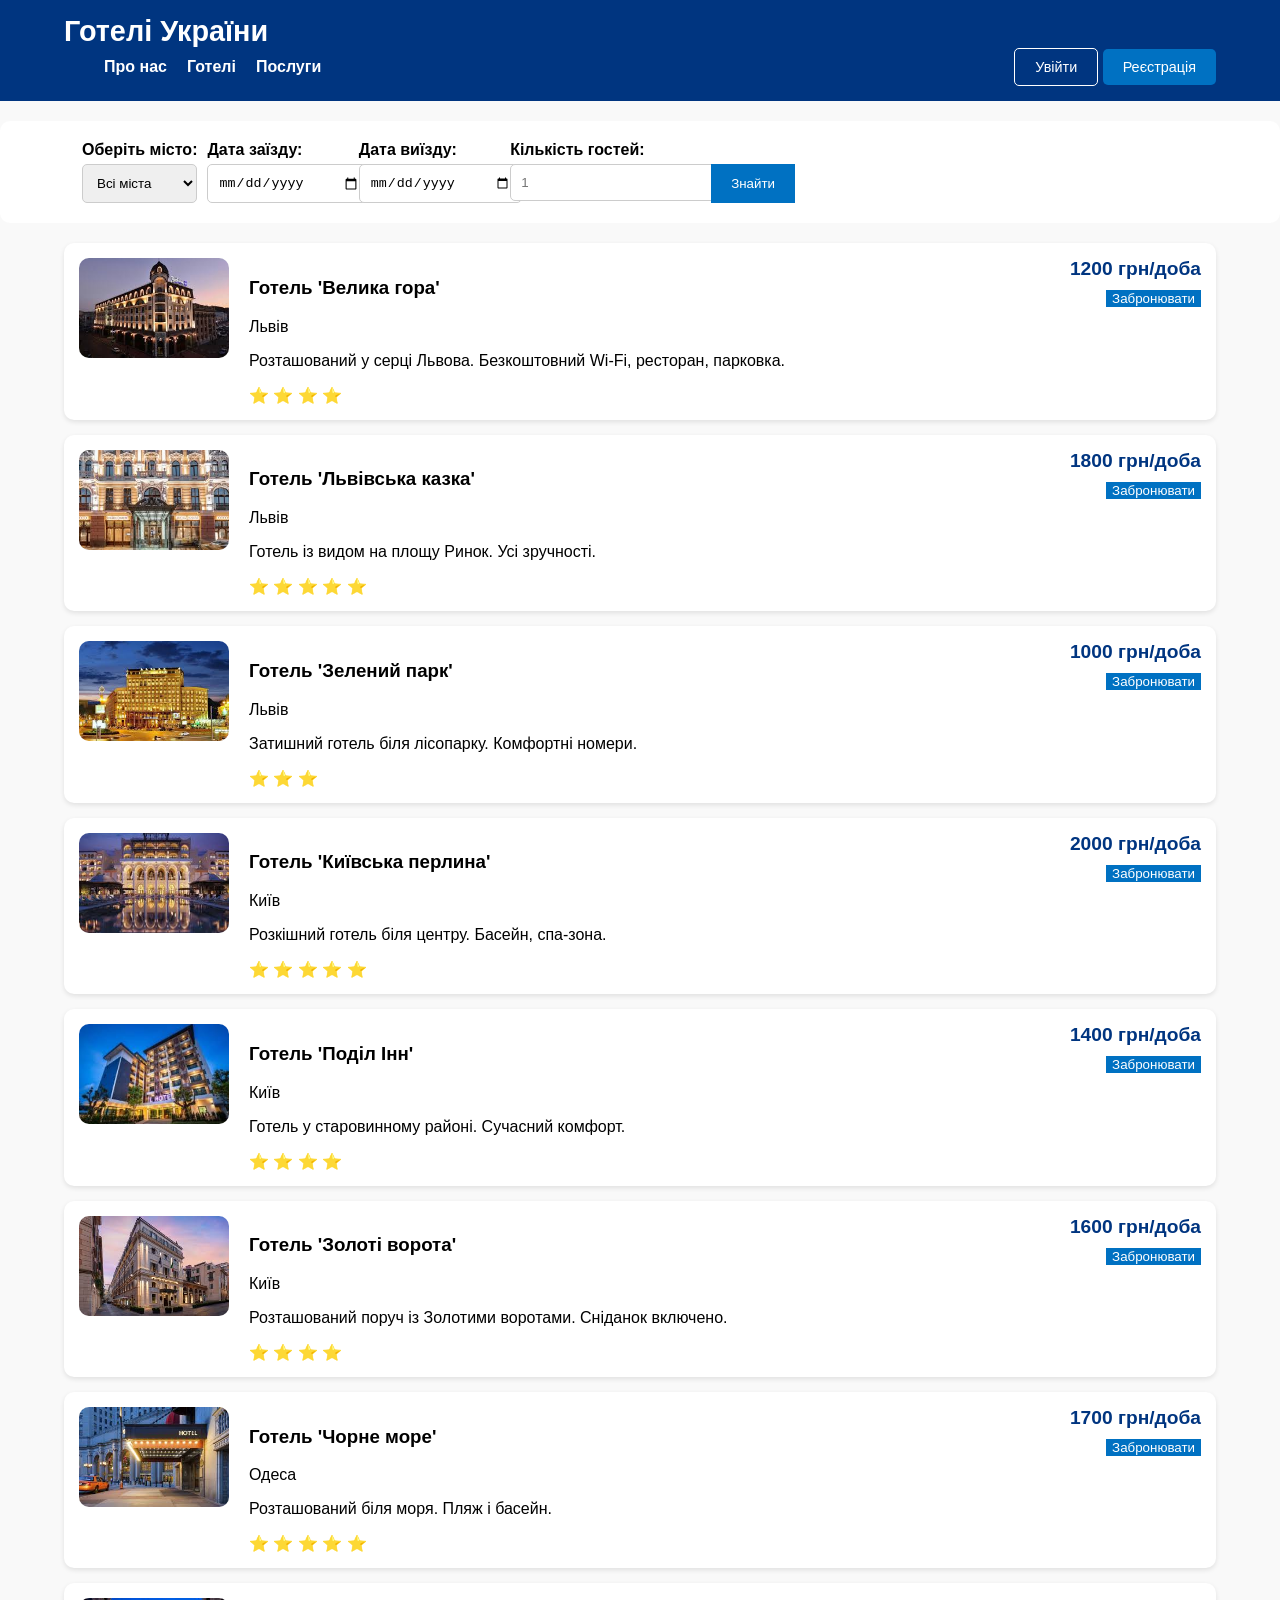
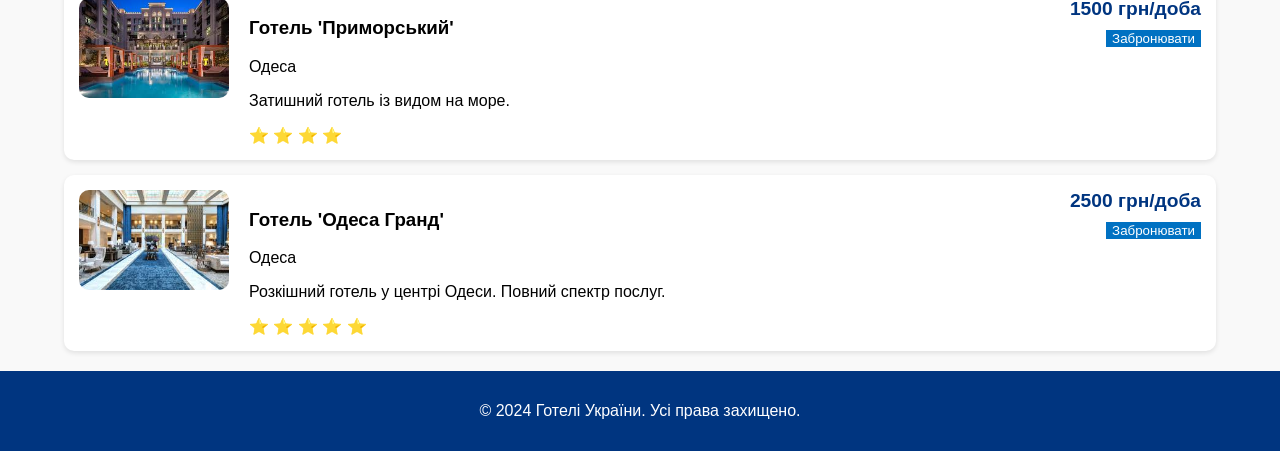
<file: index.html>
<!DOCTYPE html>
<html lang="uk">
<head>
  <meta charset="UTF-8">
  <meta name="viewport" content="width=device-width, initial-scale=1.0">
  <title>Готелі України</title>
  <link rel="stylesheet" href="styles.css">
</head>
<body>
  <header>
    <div class="container">
      <div class="logo">Готелі України</div>
      <nav>
        <ul>
          <li><a href="about.html">Про нас</a></li>
          <li><a href="hotels.html">Готелі</a></li>
          <li><a href="services.html">Послуги</a></li>
        </ul>
        <div class="auth">
          <!-- Додано атрибути onclick для перенаправлення -->
          <button class="btn-outline" onclick="window.location.href='open.html'">Увійти</button>
          <button class="btn-primary" onclick="window.location.href='regist.html'">Реєстрація</button>
        </div>
      </nav>
    </div>
  </header>
  <main>
    <section class="search">
      <div class="container">
        <div class="search-bar">
          <div class="search-field">
            <label for="city">Оберіть місто:</label>
            <select id="city" onchange="filterHotels()">
              <option value="all">Всі міста</option>
              <option value="lviv">Львів</option>
              <option value="kyiv">Київ</option>
              <option value="odessa">Одеса</option>
            </select>
          </div>
          <div class="search-field">
            <label for="check-in">Дата заїзду:</label>
            <input type="date" id="check-in">
          </div>
          <div class="search-field">
            <label for="check-out">Дата виїзду:</label>
            <input type="date" id="check-out">
          </div>
          <div class="search-field">
            <label for="guests">Кількість гостей:</label>
            <input type="number" id="guests" placeholder="1">
          </div>
          <button class="btn-primary search-btn">Знайти</button>
        </div>
      </div>
    </section>
    <section class="hotel-list">
      <div class="container" id="hotels">
        <!-- Готелі будуть додані тут динамічно -->
      </div>
    </section>
  </main>
  <footer>
    <div class="container">
      <p>&copy; 2024 Готелі України. Усі права захищено.</p>
    </div>
  </footer>
  <script src="script.js"></script>
</body>
</html>
</file>
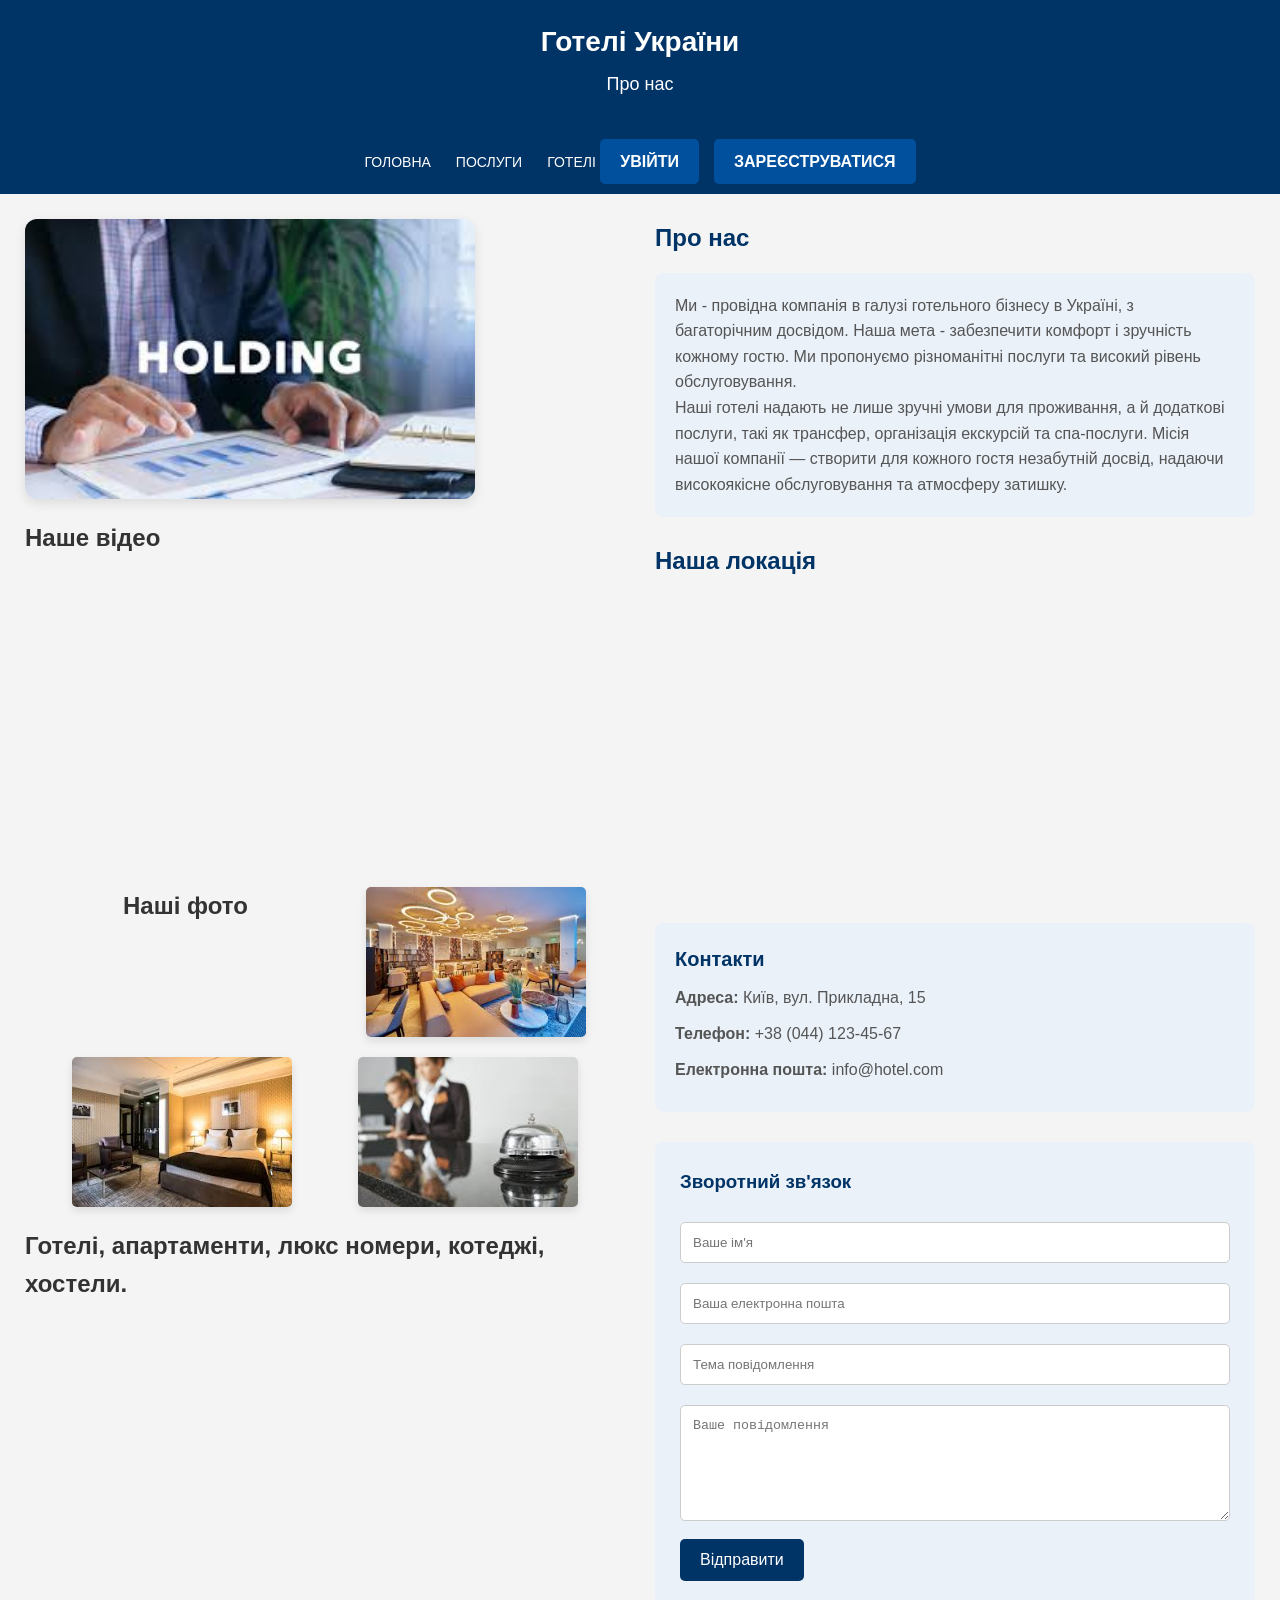
<file: about.html>
<!DOCTYPE html>
<html lang="uk">
<head>
    <meta charset="UTF-8">
    <meta name="viewport" content="width=device-width, initial-scale=1.0">
    <title>Готелі України - Про нас</title>

    <!-- Вбудований CSS -->
    <style>
        * {
            margin: 0;
            padding: 0;
            box-sizing: border-box;
        }

        body {
            font-family: Arial, sans-serif;
            background-color: #f4f4f4;
            color: #333;
            line-height: 1.6;
        }

        /* Шапка */
        header {
            background-color: #003366;
            color: white;
            text-align: center;
            padding: 20px 0;
            box-shadow: 0px 4px 10px rgba(0, 0, 0, 0.1);
        }

        header h1 {
            font-size: 28px;
            margin-bottom: 5px;
        }

        header p {
            font-size: 18px;
            font-weight: 300;
        }

        /* Меню */
        nav {
            background-color: #003366;
            padding: 10px 0;
            text-align: center;
        }

        nav ul {
            list-style-type: none;
            display: inline-flex;
            gap: 25px;
        }

        nav ul li {
            margin: 0;
        }

        nav ul li a {
            color: white;
            text-decoration: none;
            font-size: 14px;
            text-transform: uppercase;
        }

        nav ul li a:hover {
            text-decoration: underline;
        }

        /* Кнопки "Увійти" і "Зареєструватися" */
        .auth-buttons {
            display: inline-flex;
            gap: 15px;
            margin-top: 10px;
        }

        .auth-buttons a {
            background-color: #00509e;
            color: white;
            padding: 10px 20px;
            text-decoration: none;
            border-radius: 5px;
            font-weight: bold;
            text-transform: uppercase;
        }

        .auth-buttons a:hover {
            background-color: #003366;
        }

        /* Структура About */
        .about {
            padding: 25px;
            display: flex;
            flex-wrap: wrap;
            gap: 30px;
            justify-content: space-between;
        }

        /* Ліва частина - Фото компанії */
        .about-left {
            flex: 1;
            display: flex;
            flex-direction: column;
            gap: 20px;
        }

        .about-left img {
            width: 100%;
            max-width: 450px;
            border-radius: 12px;
            box-shadow: 0px 4px 12px rgba(0, 0, 0, 0.1);
        }

        /* Права частина - Текст і фото */
        .about-right {
            flex: 1;
        }

        .about-right h2 {
            font-size: 24px;
            color: #003366;
            margin-bottom: 15px;
        }

        .about-right .text {
            background-color: #eaf1f9;
            padding: 20px;
            border-radius: 8px;
            margin-bottom: 25px;
            font-size: 16px;
            color: #555;
        }

        .photo-container {
            margin-bottom: 20px;
            display: flex;
            justify-content: space-evenly;
            flex-wrap: wrap;
            gap: 20px;
        }

        .photo-container img {
            width: 100%;
            max-width: 220px; /* Максимальний розмір для фото */
            height: 150px;
            object-fit: cover;
            border-radius: 5px;
            box-shadow: 0px 4px 8px rgba(0, 0, 0, 0.1);
        }

        .video-container {
            display: flex;
            flex-direction: column;
            gap: 20px;
            align-items: flex-start;
        }

        .video-container iframe {
            border-radius: 8px;
            max-width: 100%;
            height: 270px;
            margin-top: 20px;
        }

        /* Контакти */
        .contact-container {
            background-color: #eaf1f9;
            padding: 20px;
            border-radius: 8px;
            margin-top: 20px;
            font-size: 16px;
            color: #555;
        }

        .contact-container h3 {
            font-size: 20px;
            color: #003366;
            margin-bottom: 10px;
        }

        .contact-container p {
            margin-bottom: 10px;
        }

        /* Мапа */
        .map-container {
            flex: 1;
            margin-top: 20px;
        }

        .map-container iframe {
            border-radius: 8px;
            width: 100%;
            height: 280px;
            margin-top: 20px;
        }

        /* Форма зворотного зв'язку */
        .contact-form {
            background-color: #eaf1f9;
            padding: 25px;
            border-radius: 8px;
            margin-top: 30px;
            font-size: 16px;
        }

        .contact-form h3 {
            color: #003366;
            margin-bottom: 15px;
        }

        .contact-form input,
        .contact-form textarea {
            width: 100%;
            padding: 12px;
            margin: 10px 0;
            border-radius: 5px;
            border: 1px solid #ccc;
        }

        .contact-form button {
            background-color: #003366;
            color: white;
            padding: 12px 20px;
            border: none;
            border-radius: 5px;
            cursor: pointer;
            font-size: 16px;
        }

        .contact-form button:hover {
            background-color: #00509e;
        }

        /* Адаптивний дизайн */
        @media (max-width: 768px) {
            .about {
                flex-direction: column;
                align-items: center;
            }

            .about-left,
            .about-right {
                text-align: center;
            }

            .about-left img {
                max-width: 90%;
            }

            .photo-container {
                flex-direction: column;
                gap: 15px;
            }

            .map-container iframe {
                height: 250px;
            }

            .video-container iframe {
                height: 250px;
            }

            .contact-form {
                margin: 20px;
            }
        }
    </style>
</head>
<body>

    <!-- Header -->
    <header>
        <h1>Готелі України</h1>
        <p>Про нас</p>
    </header>

    <!-- Навігаційне меню -->
    <nav>
        <ul>
            <li><a href="index.html">Головна</a></li>
            <li><a href="services.html">Послуги</a></li>
            <li><a href="hotels.html">Готелі</a></li>
        </ul>
        <!-- Кнопки "Увійти" і "Зареєструватися" -->
        <div class="auth-buttons">
            <a href="open.html">Увійти</a>
            <a href="regist.html">Зареєструватися</a>
        </div>
    </nav>

    <!-- About Section -->
    <section class="about">
        <!-- Ліва частина - Фото компанії, відео та фото готелів -->
        <div class="about-left">
            <img src="фото/компанія.jpg" alt="Фото компанії">
            
            <div class="video-container">
                <h2>Наше відео</h2>
                <iframe src="https://www.youtube.com/embed/your-video-id" frameborder="0" allowfullscreen></iframe>
            </div>

            <div class="photo-container">
                <p><h2>Наші фото</h2></p>
                <!-- Фото 1 -->
                <img src="фото/готель1.jpg" alt="Фото готелю 1">
                <!-- Фото 2 -->
                <img src="фото/готель2.jpg" alt="Фото готелю 2">
                <!-- Фото 3 -->
                <img src="фото/готель3.jpg" alt="Фото готелю 3">
            <h2>Готелі, апартаменти, люкс номери, котеджі, хостели.</h2>
            </div>
        </div>

        <!-- Права частина - Текст, Мапа та Контакти -->
        <div class="about-right">
            <h2>Про нас</h2>
            <div class="text">
                <p>Ми - провідна компанія в галузі готельного бізнесу в Україні, з багаторічним досвідом. Наша мета - забезпечити комфорт і зручність кожному гостю. Ми пропонуємо різноманітні послуги та високий рівень обслуговування.</p>
                <p>Наші готелі надають не лише зручні умови для проживання, а й додаткові послуги, такі як трансфер, організація екскурсій та спа-послуги. Місія нашої компанії — створити для кожного гостя незабутній досвід, надаючи високоякісне обслуговування та атмосферу затишку.</p>
            </div>

            <!-- Мапа -->
            <div class="map-container">
                <h2>Наша локація</h2>
                <iframe src="https://www.google.com/maps/embed?pb=your-map-link" frameborder="0" allowfullscreen="" loading="lazy"></iframe>
            </div>

            <!-- Контакти -->
            <div class="contact-container">
                <h3>Контакти</h3>
                <p><strong>Адреса:</strong> Київ, вул. Прикладна, 15</p>
                <p><strong>Телефон:</strong> +38 (044) 123-45-67</p>
                <p><strong>Електронна пошта:</strong> info@hotel.com</p>
            </div>

            <!-- Форма зворотного зв'язку -->
            <div class="contact-form">
                <h3>Зворотний зв'язок</h3>
                <form action="/submit-form" method="POST">
                    <input type="text" name="name" placeholder="Ваше ім'я" required>
                    <input type="email" name="email" placeholder="Ваша електронна пошта" required>
                    <input type="text" name="subject" placeholder="Тема повідомлення" required>
                    <textarea name="message" rows="6" placeholder="Ваше повідомлення" required></textarea>
                    <button type="submit">Відправити</button>
                </form>
            </div>
        </div>
    </section>

</body>
</html>
</file>
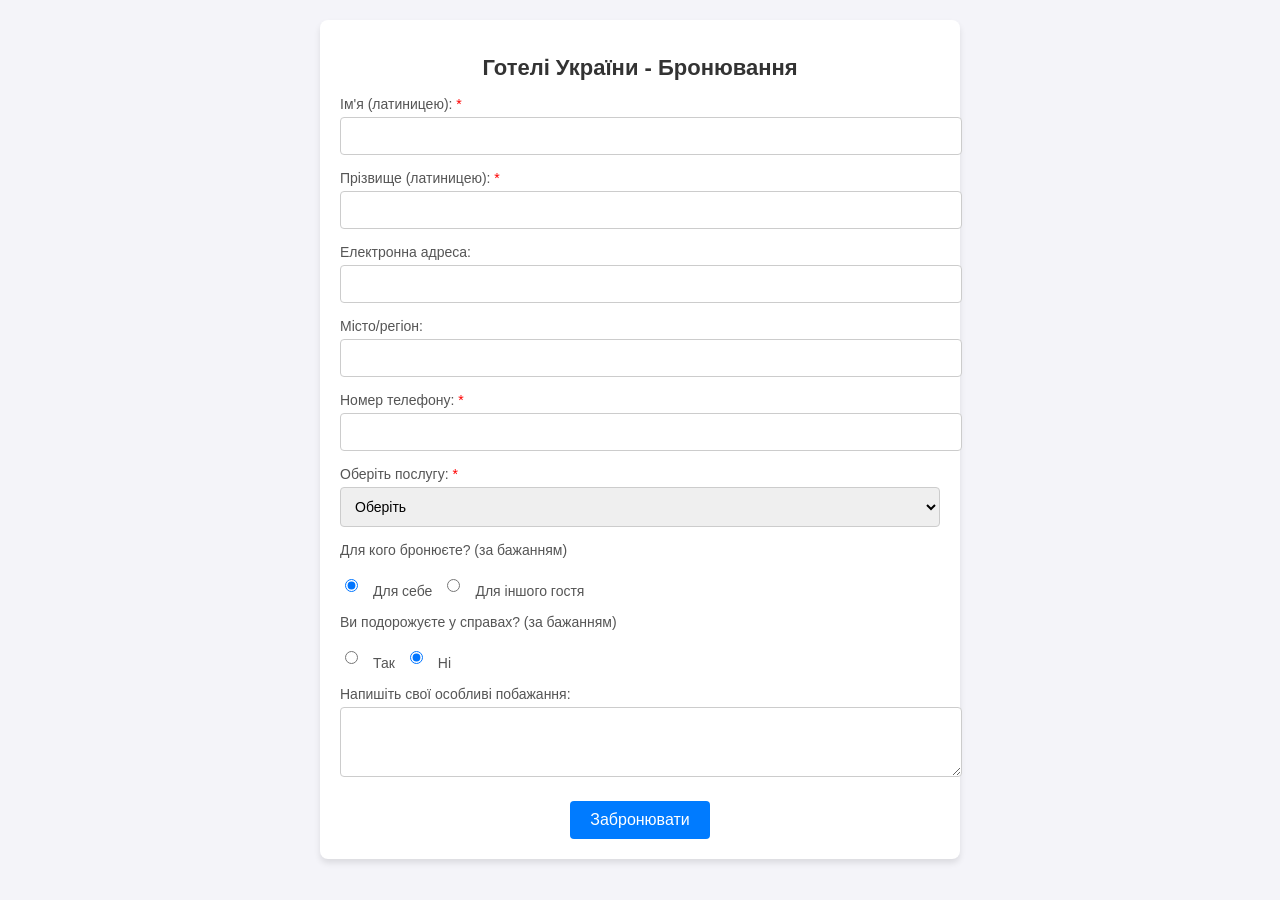
<file: booking.html>
<!DOCTYPE html>
<html lang="uk">
<head>
    <meta charset="UTF-8">
    <meta name="viewport" content="width=device-width, initial-scale=1.0">
    <title>Бронювання</title>
    <style>
        body {
            font-family: Arial, sans-serif;
            margin: 0;
            padding: 0;
            box-sizing: border-box;
            background-color: #f4f4f9;
        }
        .container {
            max-width: 600px;
            margin: 20px auto;
            padding: 20px;
            background: #fff;
            border-radius: 8px;
            box-shadow: 0 4px 6px rgba(0, 0, 0, 0.1);
        }
        h1 {
            font-size: 22px;
            color: #333;
            text-align: center;
        }
        label {
            display: block;
            margin-top: 15px;
            font-size: 14px;
            color: #555;
        }
        input, select, textarea {
            width: 100%;
            padding: 10px;
            margin-top: 5px;
            border: 1px solid #ccc;
            border-radius: 4px;
            font-size: 14px;
        }
        textarea {
            resize: vertical;
        }
        .radio-group {
            display: flex;
            gap: 10px;
            align-items: center;
            margin-top: 10px;
        }
        .radio-group input {
            width: auto;
            margin-right: 5px;
        }
        .button-container {
            text-align: center;
            margin-top: 20px;
        }
        button {
            padding: 10px 20px;
            background-color: #007bff;
            color: #fff;
            border: none;
            border-radius: 4px;
            cursor: pointer;
            font-size: 16px;
        }
        button:hover {
            background-color: #0056b3;
        }
    </style>
</head>
<body>
    <div class="container">
        <h1>Готелі України - Бронювання</h1>
        <form id="bookingForm" onsubmit="submitForm(event)">
            <label for="firstName">Ім'я (латиницею): <span style="color: red;">*</span></label>
            <input type="text" id="firstName" name="firstName" required>

            <label for="lastName">Прізвище (латиницею): <span style="color: red;">*</span></label>
            <input type="text" id="lastName" name="lastName" required>

            <label for="email">Електронна адреса:</label>
            <input type="email" id="email" name="email">

            <label for="city">Місто/регіон:</label>
            <input type="text" id="city" name="city">

            <label for="phone">Номер телефону: <span style="color: red;">*</span></label>
            <input type="tel" id="phone" name="phone" required>

            <label for="service">Оберіть послугу: <span style="color: red;">*</span></label>
            <select id="service" name="service" required>
                <option value="">Оберіть</option>
                <option value="room">Номер</option>
                <option value="conference">Конференц-зал</option>
                <option value="spa">Спа</option>
            </select>

            <label>Для кого бронюєте? (за бажанням)</label>
            <div class="radio-group">
                <input type="radio" id="forMyself" name="bookingFor" value="myself" checked>
                <label for="forMyself">Для себе</label>
                <input type="radio" id="forOthers" name="bookingFor" value="others">
                <label for="forOthers">Для іншого гостя</label>
            </div>

            <label>Ви подорожуєте у справах? (за бажанням)</label>
            <div class="radio-group">
                <input type="radio" id="onBusinessYes" name="onBusiness" value="yes">
                <label for="onBusinessYes">Так</label>
                <input type="radio" id="onBusinessNo" name="onBusiness" value="no" checked>
                <label for="onBusinessNo">Ні</label>
            </div>

            <label for="specialRequests">Напишіть свої особливі побажання:</label>
            <textarea id="specialRequests" name="specialRequests" rows="3"></textarea>
            <div class="button-container">
                <button type="submit">Забронювати</button>
            </div>
        </form>
    </div>

    <script>
        function submitForm(event) {
            event.preventDefault(); // Зупиняє перезавантаження сторінки
            alert('Успішно заброньовано!');
            window.location.href = 'hotel_booking.html'; // Повертає на головну сторінку
        }
    </script>
</body>
</html>
</file>
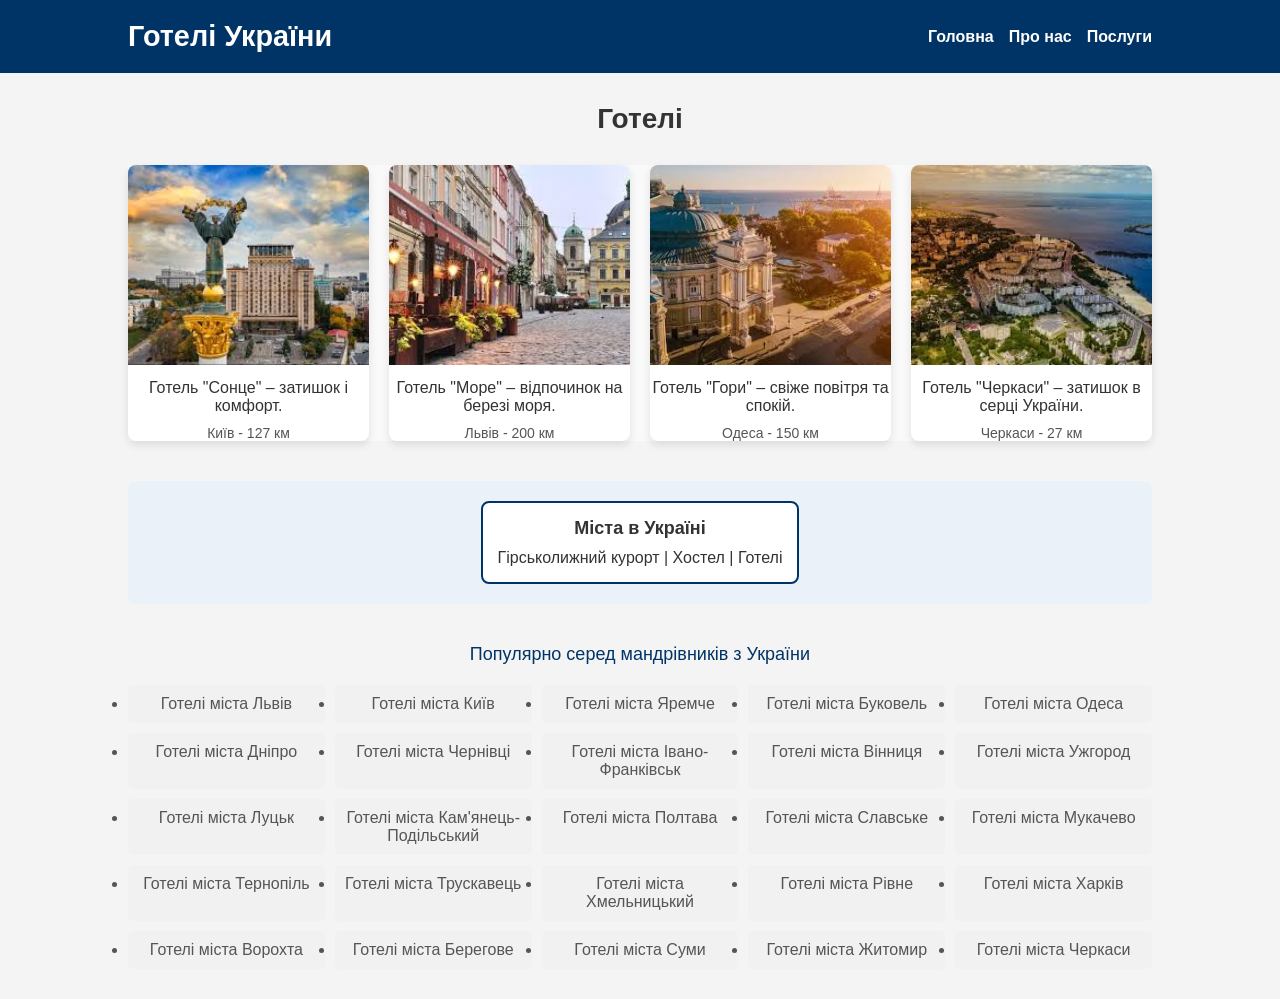
<file: hotels.html>
<!DOCTYPE html>
<html lang="uk">
<head>
    <meta charset="UTF-8">
    <meta name="viewport" content="width=device-width, initial-scale=1.0">
    <title>Готелі</title>
    <link rel="stylesheet" href="styles.css">
    <style>
        * {
            margin: 0;
            padding: 0;
            box-sizing: border-box;
        }

        body {
            font-family: Arial, sans-serif;
            background-color: #f4f4f4;
            color: #333;
        }

        header {
            background-color: #003366;
            color: white;
            padding: 20px 0;
        }

        header .container {
            width: 80%;
            margin: 0 auto;
            display: flex;
            justify-content: space-between;
            align-items: center;
        }

        .logo {
            font-size: 24px;
            font-weight: bold;
        }

        nav ul {
            list-style-type: none;
            display: flex;
            gap: 15px;
        }

        nav ul li {
            margin: 0;
        }

        nav ul li a {
            color: white;
            text-decoration: none;
            font-size: 16px;
        }

        .auth button {
            background-color: transparent;
            border: 2px solid white;
            color: white;
            padding: 5px 15px;
            border-radius: 5px;
            cursor: pointer;
        }

        .auth button:hover {
            background-color: white;
            color: #003366;
        }

        /* Main Content Styles */
        main {
            width: 80%;
            margin: 30px auto;
        }

        h1 {
            text-align: center;
            font-size: 28px;
            margin-bottom: 30px;
        }

        .hotel-list {
            display: flex;
            justify-content: space-between;
            gap: 20px;
        }

        .hotel-item {
            text-align: center;
            flex: 1;
            border-radius: 8px;
            box-shadow: 0px 4px 8px rgba(0, 0, 0, 0.1);
            overflow: hidden;
            background-color: #fff;
        }

        .hotel-item img {
            width: 100%;
            height: 200px;
            object-fit: cover;
        }

        .hotel-item p {
            font-size: 16px;
            margin-top: 10px;
        }

        .hotel-item .distance {
            font-size: 14px;
            color: #555;
        }

        .cities-container {
            margin-top: 40px;
            padding: 20px;
            background-color: #eaf1f9;
            border-radius: 8px;
            display: flex;
            justify-content: center;
            gap: 20px;
        }

        .cities-container .city-box {
            text-align: center;
            padding: 15px;
            background-color: white;
            border-radius: 8px;
            border: 2px solid #003366;
        }

        .cities-container .city-box h3 {
            font-size: 18px;
            font-weight: bold;
            margin-bottom: 10px;
        }

        .popular-text {
            text-align: center;
            margin-top: 40px;
            font-size: 18px;
            color: #003366;
        }

        /* Список міст без рамок і щільніше */
        .city-list {
            display: grid;
            grid-template-columns: repeat(5, 1fr);
            gap: 10px; /* Зменшили відстань між елементами */
            text-align: center;
            margin-top: 20px;
        }

        .city-list li {
            font-size: 16px;
            font-weight: 300;
            color: #555;
            padding: 10px;
            border-radius: 5px;
            background-color: #f1f1f1; /* Замінили рамку на фон */
            transition: background-color 0.3s ease;
        }

        .city-list li:hover {
            background-color: #003366;
            color: white;
            cursor: pointer;
        }

        /* Адаптивність */
        @media (max-width: 768px) {
            .hotel-list {
                flex-direction: column;
            }

            .cities-container {
                flex-direction: column;
            }

            .city-list {
                grid-template-columns: 1fr 1fr;
            }
        }
    </style>
</head>
<body>
    <!-- Header -->
    <header>
        <div class="container">
            <div class="logo">Готелі України</div>
            <nav>
                <ul>
                    <li><a href="index.html">Головна</a></li>
                    <li><a href="about.html">Про нас</a></li>
                    <li><a href="services.html">Послуги</a></li>
                </ul>
            </nav>
        </div>
    </header>

    <!-- Main Content -->
    <main>
        <h1>Готелі</h1>

        <!-- Готелі та Фото -->
        <section class="hotel-list">
            <div class="hotel-item">
                <img src="фото/Київ_готелі.jpg" alt="Готель Сонце">
                <p>Готель "Сонце" – затишок і комфорт.</p>
                <p class="distance">Київ - 127 км</p>
            </div>
            <div class="hotel-item">
                <img src="фото/Львів_готелі.jpg" alt="Готель Море">
                <p>Готель "Море" – відпочинок на березі моря.</p>
                <p class="distance">Львів - 200 км</p>
            </div>
            <div class="hotel-item">
                <img src="фото/Одеса_готелі.jpg" alt="Готель Гори">
                <p>Готель "Гори" – свіже повітря та спокій.</p>
                <p class="distance">Одеса - 150 км</p>
            </div>
            <div class="hotel-item">
                <img src="фото/Черкаси_готелі.jpg" alt="Готель Черкаси">
                <p>Готель "Черкаси" – затишок в серці України.</p>
                <p class="distance">Черкаси - 27 км</p>
            </div>
        </section>

        <!-- Міста в Україні -->
        <section class="cities-container">
            <div class="city-box">
                <h3>Міста в Україні</h3>
                <p>Гірськолижний курорт | Хостел | Готелі</p>
            </div>
        </section>

        <!-- Популярно серед мандрівників -->
        <div class="popular-text">
            <p>Популярно серед мандрівників з України</p>
        </div>

        <!-- Список міст -->
        <ul class="city-list">
            <li>Готелі міста Львів</li>
            <li>Готелі міста Київ</li>
            <li>Готелі міста Яремче</li>
            <li>Готелі міста Буковель</li>
            <li>Готелі міста Одеса</li>
            <li>Готелі міста Дніпро</li>
            <li>Готелі міста Чернівці</li>
            <li>Готелі міста Івано-Франківськ</li>
            <li>Готелі міста Вінниця</li>
            <li>Готелі міста Ужгород</li>
            <li>Готелі міста Луцьк</li>
            <li>Готелі міста Кам'янець-Подільський</li>
            <li>Готелі міста Полтава</li>
            <li>Готелі міста Славське</li>
            <li>Готелі міста Мукачево</li>
            <li>Готелі міста Тернопіль</li>
            <li>Готелі міста Трускавець</li>
            <li>Готелі міста Хмельницький</li>
            <li>Готелі міста Рівне</li>
            <li>Готелі міста Харків</li>
            <li>Готелі міста Ворохта</li>
            <li>Готелі міста Берегове</li>
            <li>Готелі міста Суми</li>
            <li>Готелі міста Житомир</li>
            <li>Готелі міста Черкаси</li>
        </ul>
    </main>
</body>
</html>
</file>
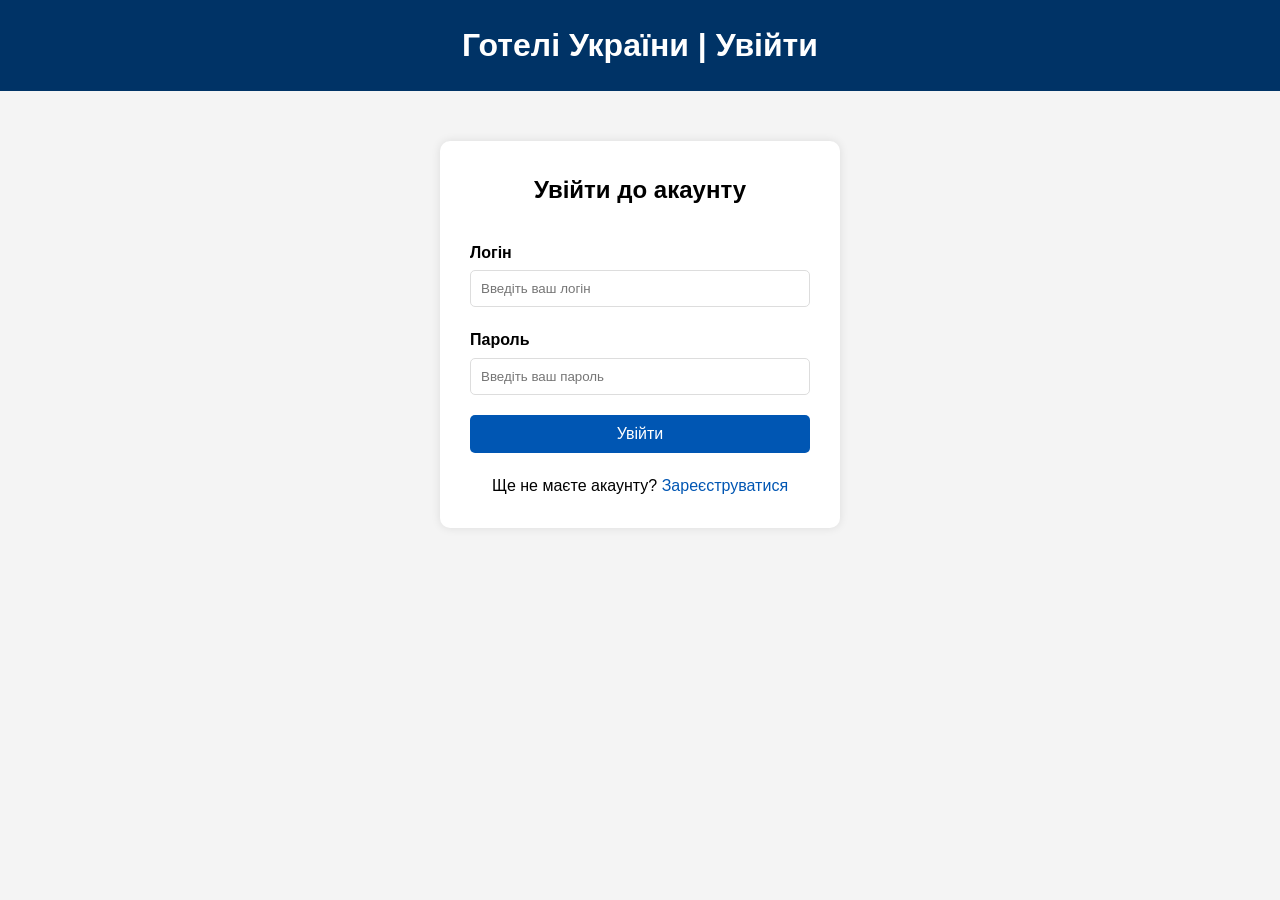
<file: open.html>
<!DOCTYPE html>
<html lang="uk">
<head>
    <meta charset="UTF-8">
    <meta name="viewport" content="width=device-width, initial-scale=1.0">
    <title>Увійти</title>
    <style>
        * {
            margin: 0;
            padding: 0;
            box-sizing: border-box;
        }

        body {
            font-family: Arial, sans-serif;
            background-color: #f4f4f4;
            line-height: 1.6;
        }

        header {
            background-color: #003366;
            color: white;
            padding: 20px;
            text-align: center;
        }

        .container {
            max-width: 400px;
            margin: 50px auto;
            padding: 30px;
            background: white;
            box-shadow: 0 0 10px rgba(0, 0, 0, 0.1);
            border-radius: 10px;
        }

        h2 {
            text-align: center;
            margin-bottom: 30px;
        }

        label {
            font-weight: bold;
            display: block;
            margin-bottom: 5px;
        }

        input {
            width: 100%;
            padding: 10px;
            margin-bottom: 20px;
            border: 1px solid #ddd;
            border-radius: 5px;
        }

        button {
            width: 100%;
            padding: 10px;
            background-color: #0056b3;
            color: white;
            border: none;
            border-radius: 5px;
            font-size: 16px;
            cursor: pointer;
        }

        button:hover {
            background-color: #003366;
        }

        .error {
            color: red;
            margin-bottom: 20px;
            text-align: center;
        }

        .footer {
            text-align: center;
            margin-top: 20px;
        }

        .footer a {
            text-decoration: none;
            color: #0056b3;
        }
    </style>
</head>
<body>
<header>
    <h1>Готелі України | Увійти</h1>
</header>

<div class="container">
    <h2>Увійти до акаунту</h2>

    <!-- Форма для входу -->
    <form id="loginForm">
        <div id="error-message" class="error"></div>

        <label for="username">Логін</label>
        <input type="text" id="username" name="username" placeholder="Введіть ваш логін" required>

        <label for="password">Пароль</label>
        <input type="password" id="password" name="password" placeholder="Введіть ваш пароль" required>

        <button type="submit">Увійти</button>
    </form>

    <div class="footer">
        <p>Ще не маєте акаунту? <a href="regist.html">Зареєструватися</a></p>
    </div>
</div>

<script>
    // Обробка форми входу
    document.getElementById('loginForm').addEventListener('submit', function(event) {
        event.preventDefault(); // Запобігає перезавантаженню сторінки при надсиланні форми
        
        var username = document.getElementById('username').value;
        var password = document.getElementById('password').value;
        
        // Просте перевірка даних (можна замінити на реальну перевірку на сервері)
        if (username === "admin" && password === "12345") {
            // Успішний вхід, перенаправлення на головну сторінку
            window.location.href = "index.html"; // Замість "index.html" можна вказати іншу сторінку
        } else {
            // Якщо логін чи пароль неправильні
            document.getElementById('error-message').innerText = "Невірний логін або пароль!";
        }
    });
</script>

</body>
</html>
</file>
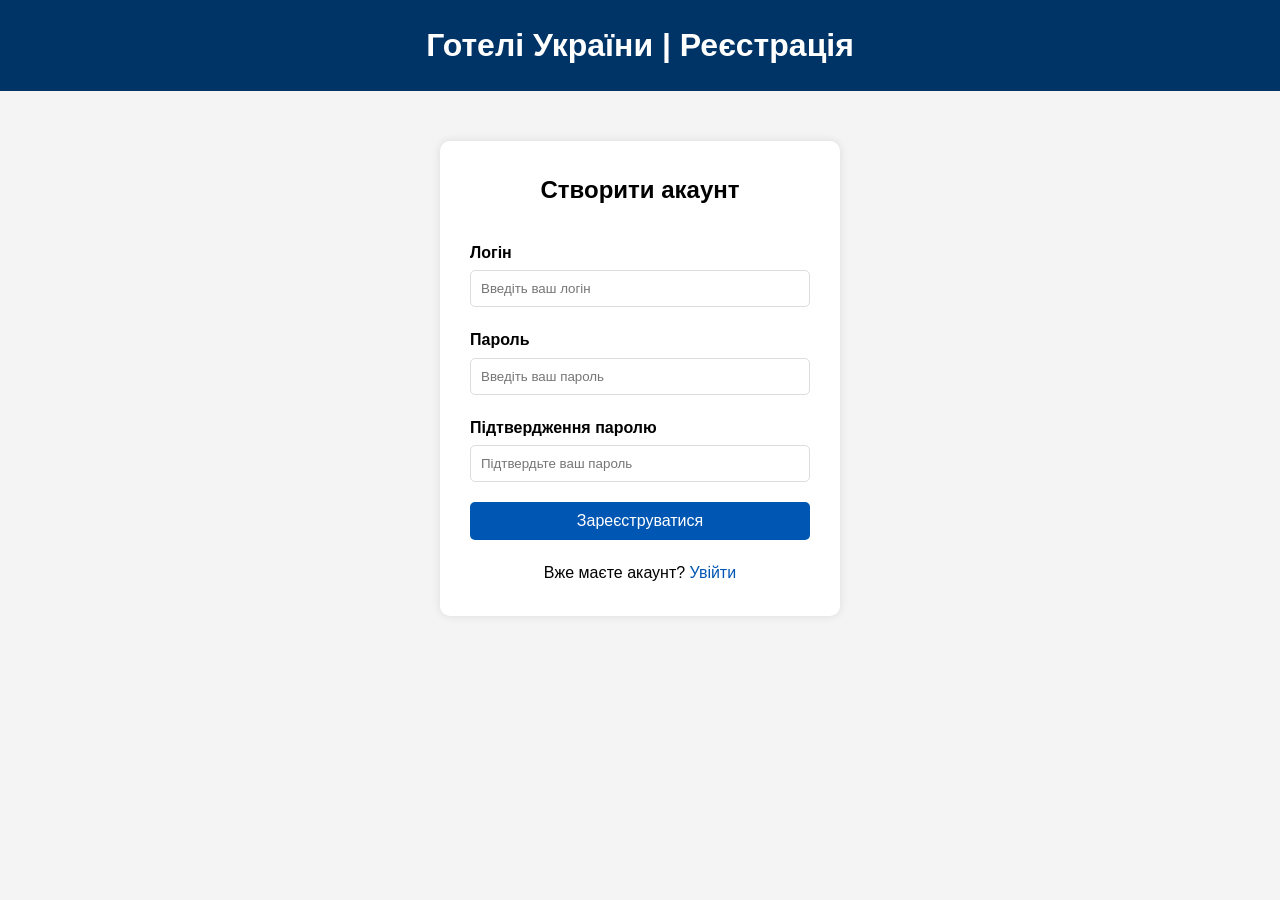
<file: regist.html>
<!DOCTYPE html>
<html lang="uk">
<head>
    <meta charset="UTF-8">
    <meta name="viewport" content="width=device-width, initial-scale=1.0">
    <title>Реєстрація </title>
    <style>
        * {
            margin: 0;
            padding: 0;
            box-sizing: border-box;
        }

        body {
            font-family: Arial, sans-serif;
            background-color: #f4f4f4;
            line-height: 1.6;
        }

        header {
            background-color: #003366;
            color: white;
            padding: 20px;
            text-align: center;
        }

        .container {
            max-width: 400px;
            margin: 50px auto;
            padding: 30px;
            background: white;
            box-shadow: 0 0 10px rgba(0, 0, 0, 0.1);
            border-radius: 10px;
        }

        h2 {
            text-align: center;
            margin-bottom: 30px;
        }

        label {
            font-weight: bold;
            display: block;
            margin-bottom: 5px;
        }

        input {
            width: 100%;
            padding: 10px;
            margin-bottom: 20px;
            border: 1px solid #ddd;
            border-radius: 5px;
        }

        button {
            width: 100%;
            padding: 10px;
            background-color: #0056b3;
            color: white;
            border: none;
            border-radius: 5px;
            font-size: 16px;
            cursor: pointer;
        }

        button:hover {
            background-color: #003366;
        }

        .error {
            color: red;
            margin-bottom: 20px;
            text-align: center;
        }

        .footer {
            text-align: center;
            margin-top: 20px;
        }

        .footer a {
            text-decoration: none;
            color: #0056b3;
        }
    </style>
</head>
<body>
<header>
    <h1>Готелі України | Реєстрація</h1>
</header>

<div class="container">
    <h2>Створити акаунт</h2>

    <!-- Форма реєстрації -->
    <form id="registrationForm">
        <div id="error-message" class="error"></div>

        <label for="username">Логін</label>
        <input type="text" id="username" name="username" placeholder="Введіть ваш логін" required>

        <label for="password">Пароль</label>
        <input type="password" id="password" name="password" placeholder="Введіть ваш пароль" required>

        <label for="confirm-password">Підтвердження паролю</label>
        <input type="password" id="confirm-password" name="confirm-password" placeholder="Підтвердьте ваш пароль" required>

        <button type="submit">Зареєструватися</button>
    </form>

    <div class="footer">
        <p>Вже маєте акаунт? <a href="open.html">Увійти</a></p>
    </div>
</div>

<script>
    // Обробка форми реєстрації
    document.getElementById('registrationForm').addEventListener('submit', function(event) {
        event.preventDefault(); // Запобігає перезавантаженню сторінки при надсиланні форми

        var username = document.getElementById('username').value;
        var password = document.getElementById('password').value;
        var confirmPassword = document.getElementById('confirm-password').value;

        // Перевірка, чи пароль і підтвердження паролю співпадають
        if (password !== confirmPassword) {
            document.getElementById('error-message').innerText = "Паролі не співпадають!";
            return;
        }

        // Просте перевірка введення (можна замінити на реальну перевірку на сервері)
        if (username && password) {
            // Успішна реєстрація, перенаправлення на головну сторінку
            window.location.href = "index.html"; // Замість "index.html" можна вказати іншу сторінку
        } else {
            // Якщо не введені логін чи пароль
            document.getElementById('error-message').innerText = "Будь ласка, заповніть усі поля!";
        }
    });
</script>

</body>
</html>
</file>
<file: styles.css>
/* Загальні стилі */
body {
  font-family: 'Arial', sans-serif;
  margin: 0;
  padding: 0;
  box-sizing: border-box;
  background-color: #f9f9f9;
}

.container {
  width: 90%;
  max-width: 1200px;
  margin: 0 auto;
}

/* Шапка */
header {
  background-color: #003580;
  color: white;
  padding: 15px 0;
}

header .logo {
  font-size: 1.8em;
  font-weight: bold;
}

nav {
  display: flex;
  justify-content: space-between;
  align-items: center;
}

nav ul {
  list-style: none;
  display: flex;
  gap: 20px;
  margin: 0;
}

nav a {
  color: white;
  text-decoration: none;
  font-weight: bold;
}

.auth button {
  padding: 10px 20px;
  border-radius: 5px;
  font-size: 0.9em;
  cursor: pointer;
}

.btn-primary {
  background-color: #0071c2;
  color: white;
  border: none;
}

.btn-outline {
  background-color: transparent;
  color: white;
  border: 1px solid white;
}

/* Пошук */
.search {
  background-color: white;
  padding: 20px;
  border-radius: 10px;
  margin: 20px 0;
}

.search-bar {
  display: flex;
  gap: 10px;
  flex-wrap: wrap;
}

.search-field label {
  display: block;
  font-weight: bold;
}

.search-field input,
.search-field select {
  width: 100%;
  padding: 10px;
  margin-top: 5px;
  border: 1px solid #ccc;
  border-radius: 5px;
}

.search-btn {
  align-self: flex-end;
  padding: 12px 20px;
}

/* Готелі */
.hotel-list {
  background-color: #f9f9f9;
}

.hotel-card {
  display: flex;
  gap: 20px;
  background-color: white;
  padding: 15px;
  border-radius: 10px;
  margin-bottom: 15px;
  box-shadow: 0 2px 5px rgba(0, 0, 0, 0.1);
}

.hotel-card img {
  width: 150px;
  height: 100px;
  border-radius: 10px;
  object-fit: cover;
}

.hotel-details {
  flex-grow: 1;
}

.hotel-price {
  display: flex;
  flex-direction: column;
  align-items: flex-end;
}

.hotel-price span {
  font-size: 1.2em;
  font-weight: bold;
  color: #003580;
  margin-bottom: 10px;
}

/* Футер */
footer {
  background-color: #003580;
  color: white;
  text-align: center;
  padding: 15px 0;
  margin-top: 20px;
}

/* Адаптивність */
@media (max-width: 768px) {
  .search-bar {
    flex-direction: column;
  }

  .hotel-card {
    flex-direction: column;
    align-items: center;
  }

  .hotel-price {
    align-items: center;
  }
    body {
    font-family: Arial, sans-serif;
    margin: 0;
    padding: 0;
    background-color: #f5f5f5;
}

header {
    background-color: #333;
    padding: 10px 0;
}

nav ul {
    list-style: none;
    margin: 0;
    padding: 0;
    text-align: center;
}

nav ul li {
    display: inline;
    margin: 0 15px;
}

nav ul li a {
    color: white;
    text-decoration: none;
    font-size: 18px;
}

nav ul li a:hover {
    text-decoration: underline;
}

main {
    padding: 20px;
    text-align: center;
}

h1 {
    color: #333;
    font-size: 32px;
    margin-bottom: 20px;
}

p, ul {
    color: #555;
    font-size: 18px;
    line-height: 1.6;
}

ul {
    text-align: left;
    display: inline-block;
    margin: 0 auto;
}
}
</file>
